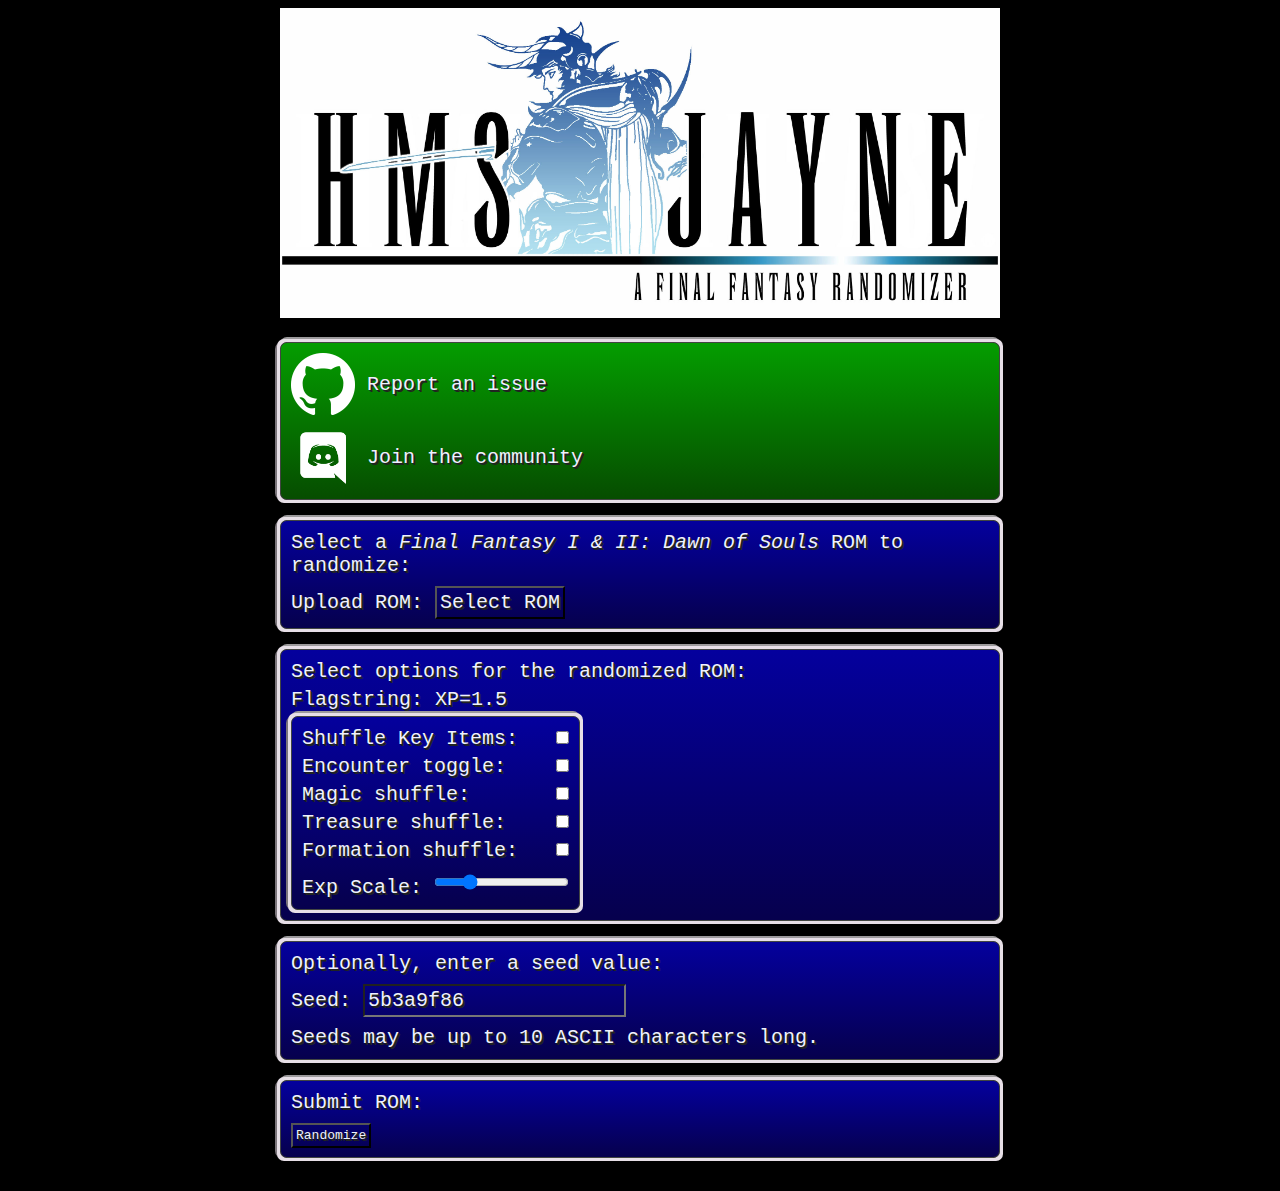
<file: static/index.html>
<!doctype html>
<html itemscope="" itemtype="http://schema.org/WebPage" lang="en">
<head>
  <meta charset="utf-8">
  <title>Final Fantasy Randomizer: HMS Jayne</title>
  <style type="text/css">
    #flags {
      display: inline-block;
    }
    #flags label {
      display: block;
      text-align: left;
    }
    label {
      margin: 4px 0px;
    }
    h1 {
      display: none;
    }
    body {
   	  background: #000;
   	  margin-left: auto;
   	  margin-right: auto;
  	  font-family: "Palatino Linotype", "Book Antiqua", Palatino, serif;
      font-size: 100%;
      color: GhostWhite;
      text-shadow: 2px 1px black;
      width: 720px;
    }
    div {
      border: solid 1px #424542;
      box-shadow: 3px 3px #e7dfe7,
                  -3px -3px #e7dfe7,
                  3px -3px #e7dfe7,
                  -3px 3px #e7dfe7,
                  0 -5px #9c9a9c,
                  -5px 0 #7b757b,
                  0 3px #424542;
      padding: 5px 10px;
      margin: 20px 0px;

      background: #04009d;
      background: -moz-linear-gradient(top,  #04009d 0%, #06004d 100%);
      background: -webkit-gradient(linear, left top, left bottom, color-stop(0%,#04009d), color-stop(100%,#06004d));
      background: -webkit-linear-gradient(top,  #04009d 0%,#06004d 100%);
      background: -o-linear-gradient(top,  #04009d 0%,#06004d 100%);
      background: -ms-linear-gradient(top,  #04009d 0%,#06004d 100%);
      background: linear-gradient(to bottom,  #04009d 0%,#06004d 100%);
      filter: progid:DXImageTransform.Microsoft.gradient( startColorstr='#04009d', endColorstr='#06004d',GradientType=0 );


      -webkit-border-radius: 7px;
      -moz-border-radius: 7px;
      border-radius: 7px;
    }
    div * {
      color: #eff1ff;
      text-shadow: 2px 2px #212421,
                   1px 1px #212021;
      font-family: monospace;
      font-size: 20px;
      font-weight: normal;
      margin: 5px 0;
    }
    input {
  	  font-size: 100%;
      margin: 4px 0px;
      background: none;
      padding: 3px;
    }
    input[type="file" i] {
  	  font-family: "Palatino Linotype", "Book Antiqua", Palatino, serif;
      font-size: 100%;
      color: GhostWhite;
      text-shadow: 2px 1px black;
      width: 100%;
    }
    input[type="checkbox" i] {
      display: inline-block;
      float: right;
      padding: 4px;
    }

    div.logo {
      background: white;
      border: none;
    }
    img.logo {
      width: 720px;
    }

    #links {
      background: #049d00;
      background: -moz-linear-gradient(top,  #049d00 0%, #064d00 100%);
      background: -webkit-gradient(linear, left top, left bottom, color-stop(0%,#049d00), color-stop(100%,#064d00));
      background: -webkit-linear-gradient(top,  #049d00 0%,#064d00 100%);
      background: -o-linear-gradient(top,  #049d00 0%,#064d00 100%);
      background: -ms-linear-gradient(top,  #049d00 0%,#064d00 100%);
      background: linear-gradient(to bottom,  #049d00 0%,#064d00 100%);
      filter: progid:DXImageTransform.Microsoft.gradient( startColorstr='#049d00', endColorstr='#064d00',GradientType=0 );
    }
    #links a {
      text-decoration: none;
    }
    #links img {
      width: 64px;
      vertical-align: middle;
    }

  </style>
</head>
<body>
<h1>
  Final Fantasy Randomizer: HMS Jayne
</h1>

<img class="logo" src="hmslogo.jpg"/>

<div id="links">
  <a href="https://github.com/hmsjayne/ffr-hmsj/issues">
    <img src="github.png"/>
    Report an issue
  </a>
  <br/>
  <a id="discord" href="https://discord.gg/kPxkH5W">
    <img src="discord.png"/>
    Join the community
  </a>
</div>

<form method="post" enctype="multipart/form-data" action="randomize">
  <div>
    <h2>
      Select a <i>Final Fantasy I & II: Dawn of Souls</i> ROM to randomize:
    </h2>
    <label>
      Upload ROM:
      <input id="rom-file" name="rom" type="file" accept=".gba" style="display: none;" onchange="updateRom()">
      <input id="rom-button" type="button" value="Select ROM" onclick="document.getElementById('rom-file').click()">
    </label>
  </div>

  <div>
    <h2>
      Select options for the randomized ROM:
    </h2>

    <label>
      Flagstring: <span id="rom-flags"></span>
      <input id="rom-flags-input" name="flags" style="display: none;">
    </label>

    <br/>

    <div id="flags">
      <label>Shuffle Key Items: <input id="key-item" type="checkbox"/></label>
      <label>Encounter toggle: <input id="encounter-toggle" type="checkbox"/></label>
      <label>Magic shuffle: <input id="magic-shuffle" type="checkbox"/></label>
      <label>Treasure shuffle: <input id="treasure-shuffle" type="checkbox"/></label>
      <label>Formation shuffle: <input id="formation-shuffle" type="checkbox"/></label>
      <label>Exp Scale:
        <input id="exp-scale" type="range" min="50" max="500" value="150" step="10" class="slider">
      </label>
    </div>
  </div>

  <div>
    <h2>
      Optionally, enter a seed value:
    </h2>
    <label>
      Seed:
      <input id="rom-seed" name="seed" type="text" maxlength="10">
      <p>
        Seeds may be up to 10 ASCII characters long.
      </p>
    </label>
  </div>

  <div>
    <h2>
      Submit ROM:
    </h2>

    <input type="submit" value="Randomize">
  </div>

</form>
</body>

<script src="https://ajax.googleapis.com/ajax/libs/jquery/3.4.0/jquery.min.js"></script>
<script type="text/javascript">
    function genSeed() {
      var seed = Math.floor(Math.random() * 0xffffffff).toString(16);
      if ($("#rom-seed").val().length == 0) {
        $("#rom-seed").val(seed);
      }
    }

    function updateRom() {
      var fullPath = document.getElementById('rom-file').value;
      if (fullPath) {
        var startIndex = (fullPath.indexOf('\\') >= 0 ? fullPath.lastIndexOf('\\') : fullPath.lastIndexOf('/'));
        var filename = fullPath.substring(startIndex);
        if (filename.indexOf('\\') === 0 || filename.indexOf('/') === 0) {
            filename = filename.substring(1);
        }
        document.getElementById("rom-button").value = filename;
      } else {
        document.getElementById("rom-button").value = "Select ROM"
      }
    }

    function updateFlags() {
      var flags = "";
      if ($("#key-item").prop("checked")) {
        flags += "K "
      }
      if ($("#encounter-toggle").prop("checked")) {
        flags += "Et "
      }
      if ($("#magic-shuffle").prop("checked")) {
        flags += "Ms "
      }
      if ($("#treasure-shuffle").prop("checked")) {
        flags += "Ts "
      }
      if ($("#formation-shuffle").prop("checked")) {
        flags += "Fs "
      }

      expScale = document.getElementById("exp-scale");
      flags += "XP=" + parseInt(expScale.value) / 100;
      flags = flags.trim();

      document.getElementById("rom-flags").textContent = flags;
      document.getElementById("rom-flags-input").value = flags;
    }

    $(document).ready(function() {
      genSeed();
      updateFlags();

      $("#rom-seed").blur(genSeed);

      $("#key-item").change(updateFlags);
      $("#encounter-toggle").change(updateFlags);
      $("#magic-shuffle").change(updateFlags);
      $("#treasure-shuffle").change(updateFlags);
      $("#exp-scale").on("input change", updateFlags);
    });








</script>
</html>
</file>
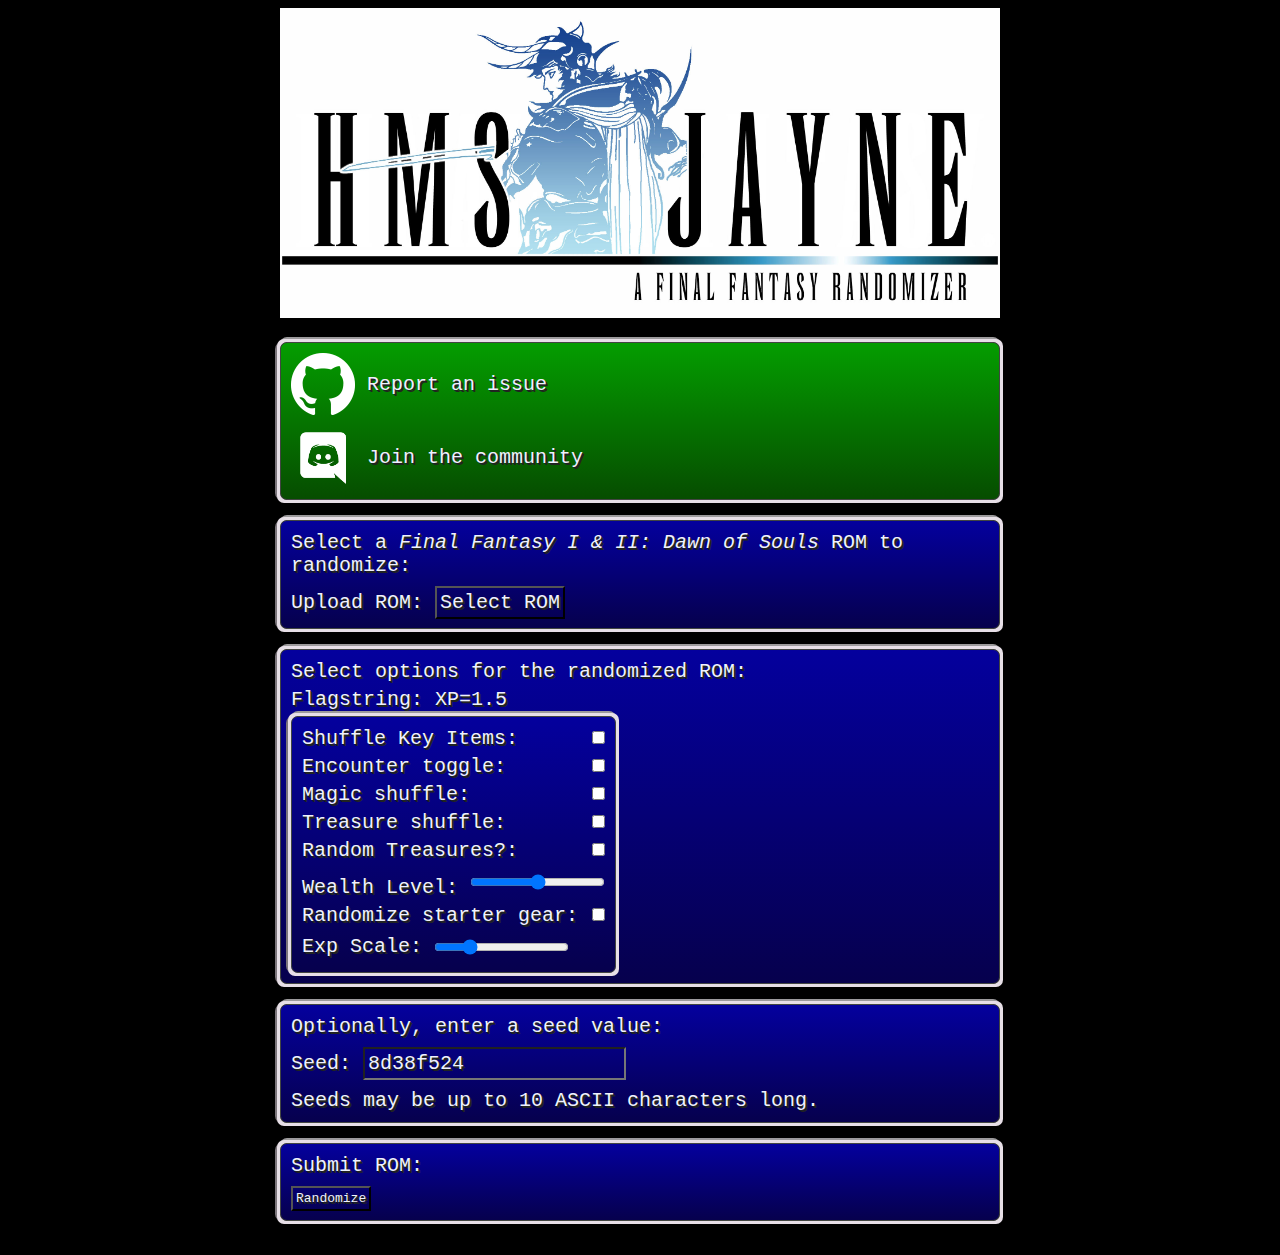
<file: static/legacy.html>
<!doctype html>
<html itemscope="" itemtype="http://schema.org/WebPage" lang="en">
<head>
  <meta charset="utf-8">
  <title>Final Fantasy Randomizer: HMS Jayne</title>
  <style type="text/css">
    #flags {
      display: inline-block;
    }
    #flags label {
      display: block;
      text-align: left;
    }
    label {
      margin: 4px 0px;
    }
    h1 {
      display: none;
    }
    body {
   	  background: #000;
   	  margin-left: auto;
   	  margin-right: auto;
  	  font-family: "Palatino Linotype", "Book Antiqua", Palatino, serif;
      font-size: 100%;
      color: GhostWhite;
      text-shadow: 2px 1px black;
      width: 720px;
    }
    div {
      border: solid 1px #424542;
      box-shadow: 3px 3px #e7dfe7,
                  -3px -3px #e7dfe7,
                  3px -3px #e7dfe7,
                  -3px 3px #e7dfe7,
                  0 -5px #9c9a9c,
                  -5px 0 #7b757b,
                  0 3px #424542;
      padding: 5px 10px;
      margin: 20px 0px;

      background: #04009d;
      background: -moz-linear-gradient(top,  #04009d 0%, #06004d 100%);
      background: -webkit-gradient(linear, left top, left bottom, color-stop(0%,#04009d), color-stop(100%,#06004d));
      background: -webkit-linear-gradient(top,  #04009d 0%,#06004d 100%);
      background: -o-linear-gradient(top,  #04009d 0%,#06004d 100%);
      background: -ms-linear-gradient(top,  #04009d 0%,#06004d 100%);
      background: linear-gradient(to bottom,  #04009d 0%,#06004d 100%);
      filter: progid:DXImageTransform.Microsoft.gradient( startColorstr='#04009d', endColorstr='#06004d',GradientType=0 );


      -webkit-border-radius: 7px;
      -moz-border-radius: 7px;
      border-radius: 7px;
    }
    div * {
      color: #eff1ff;
      text-shadow: 2px 2px #212421,
                   1px 1px #212021;
      font-family: monospace;
      font-size: 20px;
      font-weight: normal;
      margin: 5px 0;
    }
    input {
  	  font-size: 100%;
      margin: 4px 0px;
      background: none;
      padding: 3px;
    }
    input[type="file" i] {
  	  font-family: "Palatino Linotype", "Book Antiqua", Palatino, serif;
      font-size: 100%;
      color: GhostWhite;
      text-shadow: 2px 1px black;
      width: 100%;
    }
    input[type="checkbox" i] {
      display: inline-block;
      float: right;
      padding: 4px;
    }

    div.logo {
      background: white;
      border: none;
    }
    img.logo {
      width: 720px;
    }

    #exp-scale {
      vertical-align: middle;
    }

    #links {
      background: #049d00;
      background: -moz-linear-gradient(top,  #049d00 0%, #064d00 100%);
      background: -webkit-gradient(linear, left top, left bottom, color-stop(0%,#049d00), color-stop(100%,#064d00));
      background: -webkit-linear-gradient(top,  #049d00 0%,#064d00 100%);
      background: -o-linear-gradient(top,  #049d00 0%,#064d00 100%);
      background: -ms-linear-gradient(top,  #049d00 0%,#064d00 100%);
      background: linear-gradient(to bottom,  #049d00 0%,#064d00 100%);
      filter: progid:DXImageTransform.Microsoft.gradient( startColorstr='#049d00', endColorstr='#064d00',GradientType=0 );
    }
    #links a {
      text-decoration: none;
    }
    #links img {
      width: 64px;
      vertical-align: middle;
    }

  </style>
</head>
<body>
<h1>
  Final Fantasy Randomizer: HMS Jayne
</h1>

<img class="logo" src="hmslogo.jpg"/>

<div id="links">
  <a href="https://github.com/hmsjayne/ffr-hmsj/issues">
    <img src="github.png"/>
    Report an issue
  </a>
  <br/>
  <a id="discord" href="https://discord.gg/kPxkH5W">
    <img src="discord.png"/>
    Join the community
  </a>
</div>

<form method="post" enctype="multipart/form-data" action="randomize">
  <div>
    <h2>
      Select a <i>Final Fantasy I & II: Dawn of Souls</i> ROM to randomize:
    </h2>
    <label>
      Upload ROM:
      <input id="rom-file" name="rom" type="file" accept=".gba" style="display: none;" onchange="updateRom()">
      <input id="rom-button" type="button" value="Select ROM" onclick="document.getElementById('rom-file').click()">
    </label>
  </div>

  <div>
    <h2>
      Select options for the randomized ROM:
    </h2>

    <label>
      Flagstring: <span id="rom-flags"></span>
      <input id="rom-flags-input" name="flags" style="display: none;">
    </label>

    <br/>

    <div id="flags">
      <label>Shuffle Key Items: <input id="key-item" type="checkbox"/></label>
      <label>Encounter toggle: <input id="encounter-toggle" type="checkbox"/></label>
      <label>Magic shuffle: <input id="magic-shuffle" type="checkbox"/></label>
      <label>Treasure shuffle: <input id="treasure-shuffle" type="checkbox"/></label>
      <label>Random Treasures?: <input id="treasure-random" type="checkbox"/></label>
      <label>Wealth Level:
          <input id="wealth" type="range" min="-1" max="1" value="0" step="1" class="slider">
      </label>
      <label>Randomize starter gear: <input id="random-starting-gear" type="checkbox"/></label>
      <label>Exp Scale:
        <input id="exp-scale" type="range" min="50" max="500" value="150" step="10" class="slider">
      </label>
    </div>
  </div>

  <div>
    <h2>
      Optionally, enter a seed value:
    </h2>
    <label>
      Seed:
      <input id="rom-seed" name="seed" type="text" maxlength="10">
      <p>
        Seeds may be up to 10 ASCII characters long.
      </p>
    </label>
  </div>

  <div>
    <h2>
      Submit ROM:
    </h2>

    <input type="submit" value="Randomize">
  </div>

</form>
</body>

<script src="https://ajax.googleapis.com/ajax/libs/jquery/3.4.0/jquery.min.js"></script>
<script type="text/javascript">
    function genSeed() {
      var seed = Math.floor(Math.random() * 0xffffffff).toString(16);
      if ($("#rom-seed").val().length == 0) {
        $("#rom-seed").val(seed);
      }
    }

    function updateRom() {
      var fullPath = document.getElementById('rom-file').value;
      if (fullPath) {
        var startIndex = (fullPath.indexOf('\\') >= 0 ? fullPath.lastIndexOf('\\') : fullPath.lastIndexOf('/'));
        var filename = fullPath.substring(startIndex);
        if (filename.indexOf('\\') === 0 || filename.indexOf('/') === 0) {
            filename = filename.substring(1);
        }
        document.getElementById("rom-button").value = filename;
        loadRom();
      } else {
        document.getElementById("rom-button").value = "Select ROM"
      }
    }

    function updateFlags() {
      var flags = "";
      if ($("#key-item").prop("checked")) {
        flags += "K "
      }
      if ($("#encounter-toggle").prop("checked")) {
        flags += "Et "
      }
      if ($("#magic-shuffle").prop("checked")) {
        flags += "Ms "
      }
      if ($("#treasure-random").prop("checked")){
        wealth = document.getElementById("wealth");
        flags += "T" + parseInt(wealth.value) + " ";
      } else if ($("#treasure-shuffle").prop("checked")) {
        flags += "Ts "
      }
      if ($("#random-starting-gear").prop("checked")) {
        flags += "-gear "
      }

      expScale = document.getElementById("exp-scale");
      flags += "XP=" + parseInt(expScale.value) / 100;
      flags = flags.trim();

      document.getElementById("rom-flags").textContent = flags;
      document.getElementById("rom-flags-input").value = flags;
    }

    $(document).ready(function() {
      genSeed();
      updateFlags();

      $("#rom-seed").blur(genSeed);

      $("#key-item").change(updateFlags);
      $("#encounter-toggle").change(updateFlags);
      $("#magic-shuffle").change(updateFlags);
      $("#treasure-shuffle").change(updateFlags);
      $("#treasure-random").change(updateFlags);
      $("#random-starting-gear").change(updateFlags);
      $("#exp-scale").on("input change", updateFlags);
      $("#wealth").on("input change", updateFlags);
    });

    $("#post-btn").click(function(){
      $.post("process.php", $("#reg-form").serialize(), function(data) {
          alert(data);
      });
    });

    function randomize() {
      if (romData == null) {
        alert("Please select a ROM.");
        return;
      }

      var xhr = new XMLHttpRequest();
      xhr.open("POST", '/patch', true);

      //Send the proper header information along with the request
      xhr.setRequestHeader("Content-Type", "application/x-www-form-urlencoded");
      xhr.responseType = "arraybuffer";
      xhr.onreadystatechange = function() { // Call a function when the state changes.
          if (this.readyState === XMLHttpRequest.DONE && this.status === 200) {
              console.log("got data: " + xhr.response);
              applyPatch(xhr.response)
          }
      }

      let flagsInput = document.getElementById("rom-flags-input");
      let seedInput = document.getElementById("rom-seed");
      formData = flagsInput.name + "=" + flagsInput.value + "&" + seedInput.name + "=" + seedInput.value + "&"
      console.log(formData);
      xhr.send(formData);
    }

    function applyPatch(patchBuffer) {
      return new Promise(resolve => {
        let ipsData = new Ips(patchBuffer);
        applyPatchAsync(ipsData);
      });
    }

    async function applyPatchAsync(ipsData) {
      let patchedRom = Uint8Array.from(romData)
      let first = true;
      let patch = ipsData.nextPatch()
      while (patch != null) {
        for (let index = 0; index < patch.data.length; ++index) {
          patchedRom[patch.offset + index] = patch.data[index];
        }
        patch = ipsData.nextPatch();
      }
      saveData(patchedRom, "ff-dos-randomized.gba");
    }

    class Ips {
      constructor(patchBuffer) {
        this.patchData = new Uint8Array(patchBuffer);

        // Check the magic
        const magic = new Uint8Array([0x50, 0x41, 0x54, 0x43, 0x48]);
        for (let magicIndex = 0; magicIndex < magic.length; ++magicIndex) {
          if (this.patchData[magicIndex] != magic[magicIndex]) {
            throw "Not an IPS file!"
          }
        }

        // Checked out! First byte of the actual patch data is next.
        this.index = magic.length;
      }

      getByte() {
        if (this.index < this.patchData.length) {
          return this.patchData[this.index++]
        }
        throw "Index out of bounds"
      }

      nextPatch() {
        let offset = (this.getByte() << 16) | (this.getByte() << 8) | this.getByte();

        if (offset == 0x454f46) {
          console.log("EOF found");
          return null;
        }

        let size = (this.getByte() << 8) | (this.getByte());
        let data = []

        if (size > 0) {
          for (let index = 0; index < size; ++index) {
            data.push(this.getByte());
          }
        } else {
          let rleSize = (this.getByte() << 8) | (this.getByte());
          let rleData = this.getByte();
          for (let index = 0; index < rleSize; ++index) {
            data.push(rleData);
          }
        }

        return {
          "offset": offset,
          "data": data
        };
      }

    }

    let romData = null;
    function loadRom() {
      const reader = new FileReader();
      const file = document.getElementById("rom-file").files[0];
      reader.onload = function() {
        romData = new Uint8Array(reader.result.slice(0));
      };
      reader.readAsArrayBuffer(file);
    }

    const saveData = (function () {
      var a = document.createElement("a");
      document.body.appendChild(a);
      a.style = "display: none";
      return function (data, fileName) {
        let url = window.URL.createObjectURL(new Blob([data], {type: "octet/stream"}));
        a.href = url;
        a.download = fileName;
        a.click();
        window.URL.revokeObjectURL(url);
      };
    }());

</script>
</html>

<script src="https://ajax.googleapis.com/ajax/libs/jquery/3.4.0/jquery.min.js"></script>
<script type="text/javascript">
    function genSeed() {
      var seed = Math.floor(Math.random() * 0xffffffff).toString(16);
      if ($("#rom-seed").val().length == 0) {
        $("#rom-seed").val(seed);
      }
    }

    function updateRom() {
      var fullPath = document.getElementById('rom-file').value;
      if (fullPath) {
        var startIndex = (fullPath.indexOf('\\') >= 0 ? fullPath.lastIndexOf('\\') : fullPath.lastIndexOf('/'));
        var filename = fullPath.substring(startIndex);
        if (filename.indexOf('\\') === 0 || filename.indexOf('/') === 0) {
            filename = filename.substring(1);
        }
        document.getElementById("rom-button").value = filename;
      } else {
        document.getElementById("rom-button").value = "Select ROM"
      }
    }

    function updateFlags() {
      var flags = "";
      if ($("#key-item").prop("checked")) {
        flags += "K "
      }
      if ($("#encounter-toggle").prop("checked")) {
        flags += "Et "
      }
      if ($("#magic-shuffle").prop("checked")) {
        flags += "Ms "
      }
      if ($("#treasure-shuffle").prop("checked")) {
        if ($("#treasure-random").prop("checked")){
            wealth = document.getElementById("wealth");
            flags += "T" + parseInt(wealth.value) + " ";
        }
        else
          {
              flags += "Ts "
          }
        
      }
        else if ($("#treasure-random").prop("checked")){
            wealth = document.getElementById("wealth");
            flags += "T" + parseInt(wealth.value) + " ";
        }
      if ($("#formation-shuffle").prop("checked")) {
        flags += "Fs "
      }

      expScale = document.getElementById("exp-scale");
      flags += "XP=" + parseInt(expScale.value) / 100;
      flags = flags.trim();

      document.getElementById("rom-flags").textContent = flags;
      document.getElementById("rom-flags-input").value = flags;
    }

    $(document).ready(function() {
      genSeed();
      updateFlags();

      $("#rom-seed").blur(genSeed);

      $("#key-item").change(updateFlags);
      $("#encounter-toggle").change(updateFlags);
      $("#magic-shuffle").change(updateFlags);
      $("#treasure-shuffle").change(updateFlags);
      $("#treasure-random").change(updateFlags);
      $("#exp-scale").on("input change", updateFlags);
      $("#wealth").on("input change", updateFlags);
    });
</script>
</html>
</file>
